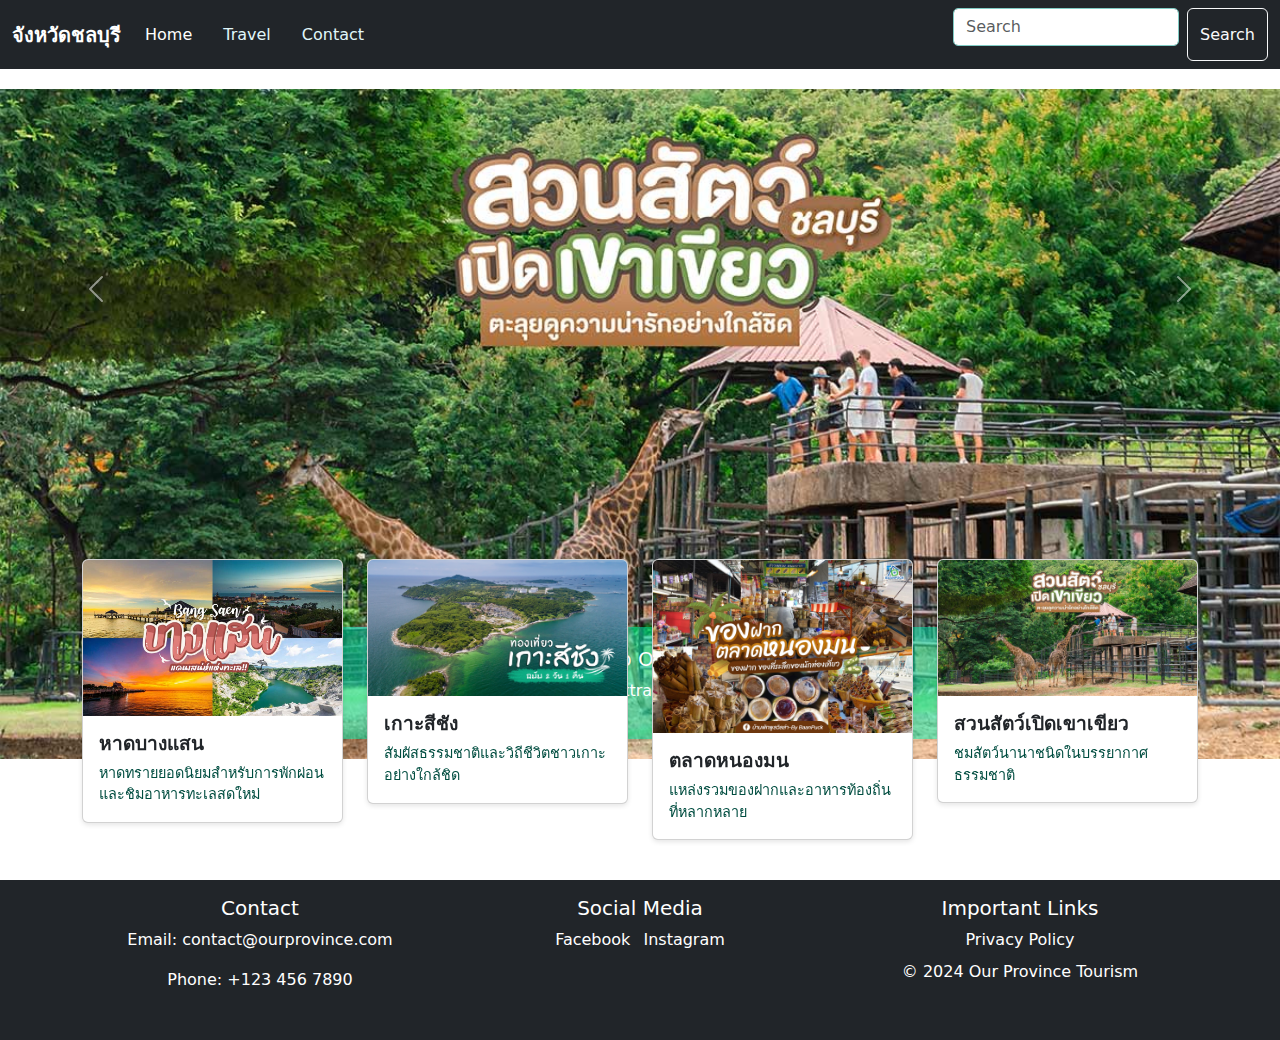
<file: Index.html>
<!DOCTYPE html>
<html lang="en">
<head>
    <meta charset="UTF-8">
    <meta name="viewport" content="width=device-width, initial-scale=1.0">
    <title>Home</title>
    <link rel="stylesheet" href="style.css">
    <link href="https://cdn.jsdelivr.net/npm/bootstrap@5.3.2/dist/css/bootstrap.min.css" rel="stylesheet">
</head>
<body>
    <header>
        <nav class="navbar navbar-expand-lg navbar-dark bg-dark">
            <div class="container-fluid">
                <a class="navbar-brand" href="#">จังหวัดชลบุรี</a>
                <button class="navbar-toggler" type="button" data-bs-toggle="collapse" data-bs-target="#navbarNav" aria-controls="navbarNav" aria-expanded="false" aria-label="Toggle navigation">
                    <span class="navbar-toggler-icon"></span>
                </button>
                <div class="collapse navbar-collapse" id="navbarNav">
                    <ul class="navbar-nav me-auto">
                        <li class="nav-item"><a class="nav-link active" href="Index.html">Home</a></li>
                        <li class="nav-item"><a class="nav-link" href="Travel.html">Travel</a></li>
                        <li class="nav-item"><a class="nav-link" href="Contact.html">Contact</a></li>
                    </ul>
                    <form class="d-flex">
                        <input class="form-control me-2" type="search" placeholder="Search" aria-label="Search">
                        <button class="btn btn-outline-light" type="submit">Search</button>
                    </form>
                </div>
            </div>
        </nav>
    </header>
    <main>
        <section>
            <div id="carouselExample" class="carousel slide" data-bs-ride="carousel">
                <div class="carousel-inner">
                    <div class="carousel-item active">
                        <img src="เขาเขียว.jpg" class="d-block w-100" alt="Carousel Image 1">
                        
                        <div class="carousel-caption d-none d-md-block">
                            <h5>Welcome to Our Province</h5>
                            <p>Discover unique attractions and culture.</p>
                        </div>
                    </div>
                    <div class="carousel-item">
                        <img src="บางแสน.jpg" class="d-block w-100" alt="Carousel Image 2">
                        
                        <div class="carousel-caption d-none d-md-block">
                            <h5>Explore Scenic Landscapes</h5>
                            <p>Experience breathtaking views and nature.</p>
                        </div>
                    </div>
                    <div class="carousel-item">
                        <img src="สวนนงนุช.jpg" class="d-block w-100" alt="Carousel Image 3">
                        
                        <div class="carousel-caption d-none d-md-block">
                            <h5>Adventurous Getaways</h5>
                            <p>Unleash your adventurous spirit.</p>
                        </div>
                    </div>
                </div>
                <button class="carousel-control-prev" type="button" data-bs-target="#carouselExample" data-bs-slide="prev">
                    <span class="carousel-control-prev-icon" aria-hidden="true"></span>
                    <span class="visually-hidden">Previous</span>
                </button>
                <button class="carousel-control-next" type="button" data-bs-target="#carouselExample" data-bs-slide="next">
                    <span class="carousel-control-next-icon" aria-hidden="true"></span>
                    <span class="visually-hidden">Next</span>
                </button>
            </div>
        </section>
        <section class="container my-4">
            <article>
                <h2>สถานที่ท่องเที่ยวยอดนิยม</h2>
                <div class="row">
                    <div class="col-lg-3 col-md-6 col-sm-12 mb-3">
                        <div class="card">
                            <img src="บางแสน.jpg" class="card-img-top" alt="หาดบางแสน">
                            <div class="card-body">
                                <h5 class="card-title">หาดบางแสน</h5>
                                <p class="card-text">หาดทรายยอดนิยมสำหรับการพักผ่อนและชิมอาหารทะเลสดใหม่</p>
                            </div>
                        </div>
                    </div>
                    <div class="col-lg-3 col-md-6 col-sm-12 mb-3">
                        <div class="card">
                            <img src="เกาะสีชัง.jpg" class="card-img-top" alt="เกาะสีชัง">
                            <div class="card-body">
                                <h5 class="card-title">เกาะสีชัง</h5>
                                <p class="card-text">สัมผัสธรรมชาติและวิถีชีวิตชาวเกาะอย่างใกล้ชิด</p>
                            </div>
                        </div>
                    </div>
                    <div class="col-lg-3 col-md-6 col-sm-12 mb-3">
                        <div class="card">
                            <img src="หนองมน.jpg" class="card-img-top" alt="ตลาดหนองมน">
                            <div class="card-body">
                                <h5 class="card-title">ตลาดหนองมน</h5>
                                <p class="card-text">แหล่งรวมของฝากและอาหารท้องถิ่นที่หลากหลาย</p>
                            </div>
                        </div>
                    </div>
                    <div class="col-lg-3 col-md-6 col-sm-12 mb-3">
                        <div class="card">
                            <img src="เขาเขียว.jpg" class="card-img-top" alt="สวนสัตว์เขาเขียว">
                            <div class="card-body">
                                <h5 class="card-title">สวนสัตว์เปิดเขาเขียว</h5>
                                <p class="card-text">ชมสัตว์นานาชนิดในบรรยากาศธรรมชาติ</p>
                            </div>
                        </div>
                    </div>
                </div>
            </article>
        </section>
    </main>
    <footer class="bg-dark text-white text-center py-3">
        <div class="container">
            <div class="row">
                <div class="col-lg-4 col-md-6 mb-3">
                    <h5>Contact</h5>
                    <p>Email: contact@ourprovince.com</p>
                    <p>Phone: +123 456 7890</p>
                </div>
                <div class="col-lg-4 col-md-6 mb-3">
                    <h5>Social Media</h5>
                    <a href="#" class="text-white me-2">Facebook</a>
                    <a href="#" class="text-white">Instagram</a>
                </div>
                <div class="col-lg-4 col-md-12">
                    <h5>Important Links</h5>
                    <a href="#" class="text-white">Privacy Policy</a>
                    <p class="mt-2">&copy; 2024 Our Province Tourism</p>
                </div>
            </div>
        </div>
    </footer>
    <script src="https://cdn.jsdelivr.net/npm/bootstrap@5.3.2/dist/js/bootstrap.bundle.min.js"></script>
    
    
</body>
</html>
</file>
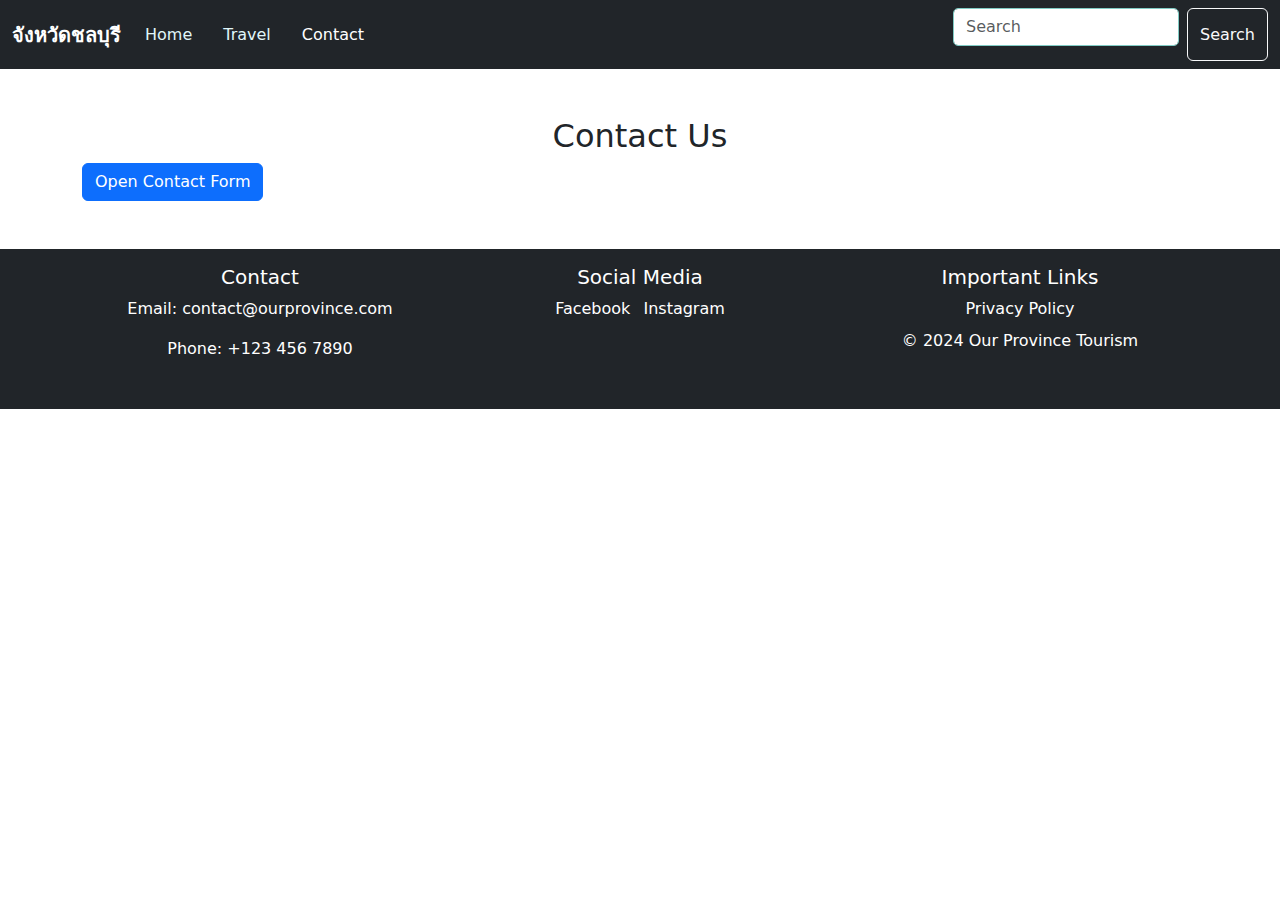
<file: Contact.html>
<!DOCTYPE html>
<html lang="en">
<head>
    <meta charset="UTF-8">
    <meta name="viewport" content="width=device-width, initial-scale=1.0">
    <title>Contact</title>
    <link rel="stylesheet" href="style.css">
    <link href="https://cdn.jsdelivr.net/npm/bootstrap@5.3.2/dist/css/bootstrap.min.css" rel="stylesheet">
</head>
<body>
    <header>
        <nav class="navbar navbar-expand-lg navbar-dark bg-dark">
            <div class="container-fluid">
                <a class="navbar-brand" href="#">จังหวัดชลบุรี</a>
                <button class="navbar-toggler" type="button" data-bs-toggle="collapse" data-bs-target="#navbarNav" aria-controls="navbarNav" aria-expanded="false" aria-label="Toggle navigation">
                    <span class="navbar-toggler-icon"></span>
                </button>
                <div class="collapse navbar-collapse" id="navbarNav">
                    <ul class="navbar-nav me-auto">
                        <li class="nav-item"><a class="nav-link" href="Index.html">Home</a></li>
                        <li class="nav-item"><a class="nav-link" href="Travel.html">Travel</a></li>
                        <li class="nav-item"><a class="nav-link active" href="Contact.html">Contact</a></li>
                    </ul>
                    <form class="d-flex">
                        <input class="form-control me-2" type="search" placeholder="Search" aria-label="Search">
                        <button class="btn btn-outline-light" type="submit">Search</button>
                    </form>
                </div>
            </div>
        </nav>
    </header>
    <main>
        <section class="container my-5">
            <h2>Contact Us</h2>
            <button class="btn btn-primary" data-bs-toggle="modal" data-bs-target="#contactModal">Open Contact Form</button>

            
            <div class="modal fade" id="contactModal" tabindex="-1" aria-labelledby="contactModalLabel" aria-hidden="true">
                <div class="modal-dialog">
                    <div class="modal-content">
                        <div class="modal-header bg-primary text-white">
                            <h5 class="modal-title" id="contactModalLabel"><i class="bi bi-envelope-fill me-2"></i>Send Us a Message</h5>
                            <button type="button" class="btn-close" data-bs-dismiss="modal" aria-label="Close"></button>
                        </div>
                        <div class="modal-body">
                            <form id="contactForm">
                                <div class="mb-3">
                                    <label for="name" class="form-label">Full Name</label>
                                    <input type="text" class="form-control" id="name" required>
                                </div>
                                <div class="mb-3">
                                    <label for="email" class="form-label">Email</label>
                                    <input type="email" class="form-control" id="email" required>
                                </div>
                                <div class="mb-3">
                                    <label for="phone" class="form-label">Phone (Optional)</label>
                                    <input type="tel" class="form-control" id="phone">
                                </div>
                                <div class="mb-3">
                                    <label for="message" class="form-label">Message</label>
                                    <textarea class="form-control" id="message" rows="4" required></textarea>
                                </div>
                                <button type="submit" class="btn btn-primary">Submit</button>
                            </form>
                        </div>
                    </div>
                </div>
            </div>
        </section>
    </main>
    <footer class="bg-dark text-white text-center py-3">
        <div class="container">
            <div class="row">
                <div class="col-lg-4 col-md-6 mb-3">
                    <h5>Contact</h5>
                    <p>Email: contact@ourprovince.com</p>
                    <p>Phone: +123 456 7890</p>
                </div>
                <div class="col-lg-4 col-md-6 mb-3">
                    <h5>Social Media</h5>
                    <a href="#" class="text-white me-2">Facebook</a>
                    <a href="#" class="text-white">Instagram</a>
                </div>
                <div class="col-lg-4 col-md-12">
                    <h5>Important Links</h5>
                    <a href="#" class="text-white">Privacy Policy</a>
                    <p class="mt-2">&copy; 2024 Our Province Tourism</p>
                </div>
            </div>
        </div>
    </footer>
    <script src="https://cdn.jsdelivr.net/npm/bootstrap@5.3.2/dist/js/bootstrap.bundle.min.js"></script>
    <script>
        document.getElementById('contactForm').addEventListener('submit', function(e) {
            e.preventDefault();
            const name = document.getElementById('name').value;
            const email = document.getElementById('email').value;
            const message = document.getElementById('message').value;
            if (!name || !email || !message) {
                alert('Please fill out all required fields.');
            } else {
                alert('Thank you for contacting us!');
                document.getElementById('contactForm').reset();
            }
        });
    </script>
</body>
</html>
</file>
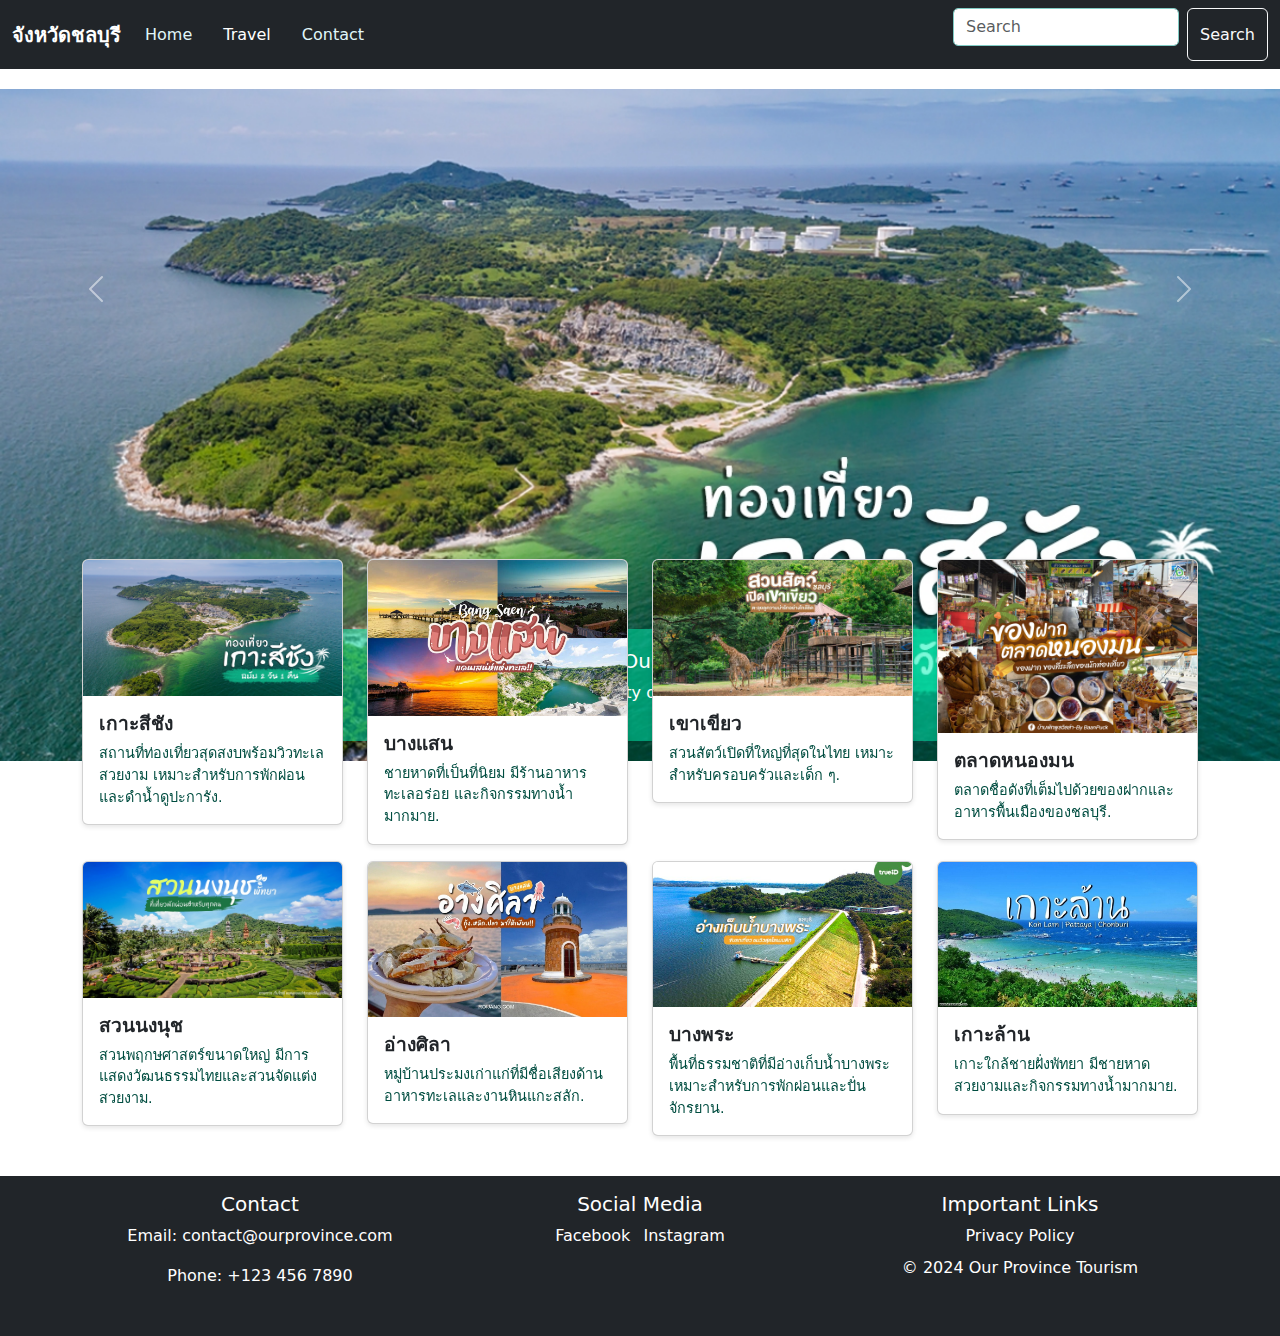
<file: Travel.html>
<!DOCTYPE html>
<html lang="en">
<head>
    <meta charset="UTF-8">
    <meta name="viewport" content="width=device-width, initial-scale=1.0">
    <title>Travel</title>
    <link rel="stylesheet" href="style.css">
    <link href="https://cdn.jsdelivr.net/npm/bootstrap@5.3.2/dist/css/bootstrap.min.css" rel="stylesheet">
</head>
<body>
    <header>
        <nav class="navbar navbar-expand-lg navbar-dark bg-dark">
            <div class="container-fluid">
                <a class="navbar-brand" href="#">จังหวัดชลบุรี</a>
                <button class="navbar-toggler" type="button" data-bs-toggle="collapse" data-bs-target="#navbarNav" aria-controls="navbarNav" aria-expanded="false" aria-label="Toggle navigation">
                    <span class="navbar-toggler-icon"></span>
                </button>
                <div class="collapse navbar-collapse" id="navbarNav">
                    <ul class="navbar-nav me-auto">
                        <li class="nav-item"><a class="nav-link" href="Index.html">Home</a></li>
                        <li class="nav-item"><a class="nav-link active" href="Travel.html">Travel</a></li>
                        <li class="nav-item"><a class="nav-link" href="Contact.html">Contact</a></li>
                    </ul>
                    <form class="d-flex">
                        <input class="form-control me-2" type="search" placeholder="Search" aria-label="Search">
                        <button class="btn btn-outline-light" type="submit">Search</button>
                    </form>
                </div>
            </div>
        </nav>
    </header>
    <main>
        <section class="container-fluid p-0">
            <div id="carouselExample" class="carousel slide" data-bs-ride="carousel">
                <div class="carousel-inner">
                    <div class="carousel-item active">
                        <img src="เกาะสีชัง.jpg" class="d-block w-100" alt="Beautiful landscape 1">
                        <div class="carousel-caption d-none d-md-block">
                            <h5>Discover Our Province</h5>
                            <p>Experience the beauty of nature and culture.</p>
                        </div>
                    </div>
                    <div class="carousel-item">
                        <img src="บางแสน.jpg" class="d-block w-100" alt="Beautiful landscape 2">
                        <div class="carousel-caption d-none d-md-block">
                            <h5>Explore Attractions</h5>
                            <p>Find the best places to visit.</p>
                        </div>
                    </div>
                    <div class="carousel-item">
                        <img src="หนองมน.jpg" class="d-block w-100" alt="Beautiful landscape 3">
                        <div class="carousel-caption d-none d-md-block">
                            <h5>Plan Your Trip</h5>
                            <p>Make your journey unforgettable.</p>
                        </div>
                    </div>
                </div>
                <button class="carousel-control-prev" type="button" data-bs-target="#carouselExample" data-bs-slide="prev">
                    <span class="carousel-control-prev-icon" aria-hidden="true"></span>
                    <span class="visually-hidden">ก่อนหน้า</span>
                </button>
                <button class="carousel-control-next" type="button" data-bs-target="#carouselExample" data-bs-slide="next">
                    <span class="carousel-control-next-icon" aria-hidden="true"></span>
                    <span class="visually-hidden">ถัดไป</span>
                </button>
            </div>
        </section>

        <section class="container my-4">
            <h2>สถานที่ท่องเที่ยวยอดนิยม</h2>
            <div class="row">
                <div class="col-lg-3 col-md-6 col-sm-12 mb-3">
                    <div class="card">
                        <img src="เกาะสีชัง.jpg" class="card-img-top" alt="เกาะสีชัง">
                        <div class="card-body">
                            <h5 class="card-title">เกาะสีชัง</h5>
                            <p class="card-text">สถานที่ท่องเที่ยวสุดสงบพร้อมวิวทะเลสวยงาม เหมาะสำหรับการพักผ่อนและดำน้ำดูปะการัง.</p>
                        </div>
                    </div>
                </div>
                <div class="col-lg-3 col-md-6 col-sm-12 mb-3">
                    <div class="card">
                        <img src="บางแสน.jpg" class="card-img-top" alt="บางแสน">
                        <div class="card-body">
                            <h5 class="card-title">บางแสน</h5>
                            <p class="card-text">ชายหาดที่เป็นที่นิยม มีร้านอาหารทะเลอร่อย และกิจกรรมทางน้ำมากมาย.</p>
                        </div>
                    </div>
                </div>
                <div class="col-lg-3 col-md-6 col-sm-12 mb-3">
                    <div class="card">
                        <img src="เขาเขียว.jpg" class="card-img-top" alt="เขาเขียว">
                        <div class="card-body">
                            <h5 class="card-title">เขาเขียว</h5>
                            <p class="card-text">สวนสัตว์เปิดที่ใหญ่ที่สุดในไทย เหมาะสำหรับครอบครัวและเด็ก ๆ.</p>
                        </div>
                    </div>
                </div>
                <div class="col-lg-3 col-md-6 col-sm-12 mb-3">
                    <div class="card">
                        <img src="หนองมน.jpg" class="card-img-top" alt="ตลาดหนองมน">
                        <div class="card-body">
                            <h5 class="card-title">ตลาดหนองมน</h5>
                            <p class="card-text">ตลาดชื่อดังที่เต็มไปด้วยของฝากและอาหารพื้นเมืองของชลบุรี.</p>
                        </div>
                    </div>
                </div>
                <div class="col-lg-3 col-md-6 col-sm-12 mb-3">
                    <div class="card">
                        <img src="สวนนงนุช.jpg" class="card-img-top" alt="สวนนงนุช">
                        <div class="card-body">
                            <h5 class="card-title">สวนนงนุช</h5>
                            <p class="card-text">สวนพฤกษศาสตร์ขนาดใหญ่ มีการแสดงวัฒนธรรมไทยและสวนจัดแต่งสวยงาม.</p>
                        </div>
                    </div>
                </div>
                <div class="col-lg-3 col-md-6 col-sm-12 mb-3">
                    <div class="card">
                        <img src="อ่างศิลา.jpg" class="card-img-top" alt="อ่างศิลา">
                        <div class="card-body">
                            <h5 class="card-title">อ่างศิลา</h5>
                            <p class="card-text">หมู่บ้านประมงเก่าแก่ที่มีชื่อเสียงด้านอาหารทะเลและงานหินแกะสลัก.</p>
                        </div>
                    </div>
                </div>
                <div class="col-lg-3 col-md-6 col-sm-12 mb-3">
                    <div class="card">
                        <img src="บางพระ.jpg" class="card-img-top" alt="บางพระ">
                        <div class="card-body">
                            <h5 class="card-title">บางพระ</h5>
                            <p class="card-text">พื้นที่ธรรมชาติที่มีอ่างเก็บน้ำบางพระ เหมาะสำหรับการพักผ่อนและปั่นจักรยาน.</p>
                        </div>
                    </div>
                </div>
                <div class="col-lg-3 col-md-6 col-sm-12 mb-3">
                    <div class="card">
                        <img src="เกาะล้าน.jpg" class="card-img-top" alt="เกาะล้าน">
                        <div class="card-body">
                            <h5 class="card-title">เกาะล้าน</h5>
                            <p class="card-text">เกาะใกล้ชายฝั่งพัทยา มีชายหาดสวยงามและกิจกรรมทางน้ำมากมาย.</p>
                        </div>
                    </div>
                </div>
            </div>
        </section>
    </main>
    <footer class="bg-dark text-white text-center py-3">
        <div class="container">
            <div class="row">
                <div class="col-lg-4 col-md-6 mb-3">
                    <h5>Contact</h5>
                    <p>Email: contact@ourprovince.com</p>
                    <p>Phone: +123 456 7890</p>
                </div>
                <div class="col-lg-4 col-md-6 mb-3">
                    <h5>Social Media</h5>
                    <a href="#" class="text-white me-2">Facebook</a>
                    <a href="#" class="text-white">Instagram</a>
                </div>
                <div class="col-lg-4 col-md-12">
                    <h5>Important Links</h5>
                    <a href="#" class="text-white">Privacy Policy</a>
                    <p class="mt-2">&copy; 2024 Our Province Tourism</p>
                </div>
            </div>
        </div>
    </footer>
    <script src="https://cdn.jsdelivr.net/npm/bootstrap@5.3.2/dist/js/bootstrap.bundle.min.js"></script>
</body>
</html>
</file>
<file: style.css>
/* General Styles */
body {
    font-family: Arial, sans-serif;
    line-height: 1.6;
    margin: 0;
    padding: 0;
    background-color: #f0f9f9; /* Mint theme background */
    color: #004d40; /* Mint theme text */
}

header {
    margin-bottom: 20px;
}

/* Navbar */
.navbar {
    padding: 15px;
    background-color: #004d40; /* Mint theme primary color */
    color: white;
}

.navbar-brand {
    font-size: 1.5rem;
    font-weight: bold;
    color: #e0f7fa;
}

.navbar-brand:hover {
    color: #b2dfdb;
}

.navbar-nav .nav-link {
    margin-right: 15px;
    color: #e0f7fa;
    transition: color 0.3s;
}

.navbar-nav .nav-link:hover {
    color: #80cbc4;
}

.navbar-toggler {
    border: none;
    background-color: #e0f7fa;
}

.navbar-toggler-icon {
    color: #004d40;
}

/* Hero Section */
.carousel {
    margin-bottom: 20px;
    height: 400px; /* Adjust for device-specific height */
}

.carousel .carousel-inner img {
    object-fit: cover;
    height: 100%;
    width: 100%;
}

.carousel-caption {
    background: rgba(0, 241, 177, 0.5);
    color: #e0f7fa; /* Mint theme text color */
    padding: 10px;
    border-radius: 5px;
}

/* Main Content */
h2 {
    margin-bottom: 20px;
    font-weight: bold;
    text-align: center;
    color: #00796b; /* Mint theme accent */
}

/* Cards */
.card {
    border: none;
    box-shadow: 0 2px 5px rgba(0, 0, 0, 0.1);
    transition: transform 0.3s, box-shadow 0.3s;
}

.card:hover {
    transform: translateY(-5px);
    box-shadow: 0 4px 10px rgb(0, 255, 183);
}

.card-title {
    font-size: 1.2rem;
    font-weight: bold;
    color: #004d40; /* Mint theme text */
}

.card-text {
    font-size: 0.9rem;
    color: #004d40;
}

/* Form */
form .form-control {
    border-radius: 5px;
    margin-bottom: 15px;
    border: 1px solid #80cbc4;
}

form button {
    border-radius: 5px;
    background-color: #004d40; /* Mint theme button */
    color: #e0f7fa;
    transition: background-color 0.3s;
}

form button:hover {
    background-color: #00796b;
}

/* Footer */
footer {
    background: #004d40; /* Mint theme footer */
    color: #e0f7fa;
    padding: 20px 0;
}

footer a {
    color: #80cbc4;
    text-decoration: none;
    transition: color 0.3s;
}

footer a:hover {
    color: #b2dfdb;
}

footer .footer-grid {
    display: grid;
    grid-template-columns: repeat(auto-fit, minmax(150px, 1fr));
    gap: 20px;
}

/* Responsive Design */
@media (max-width: 768px) {
    .navbar-nav {
        text-align: center;
    }

    .card {
        margin-bottom: 20px;
    }

    .carousel {
        height: 300px; /* Adjust for smaller screens */
    }
}

.grid-container {
    display: grid;
    gap: 20px;
}
</file>
